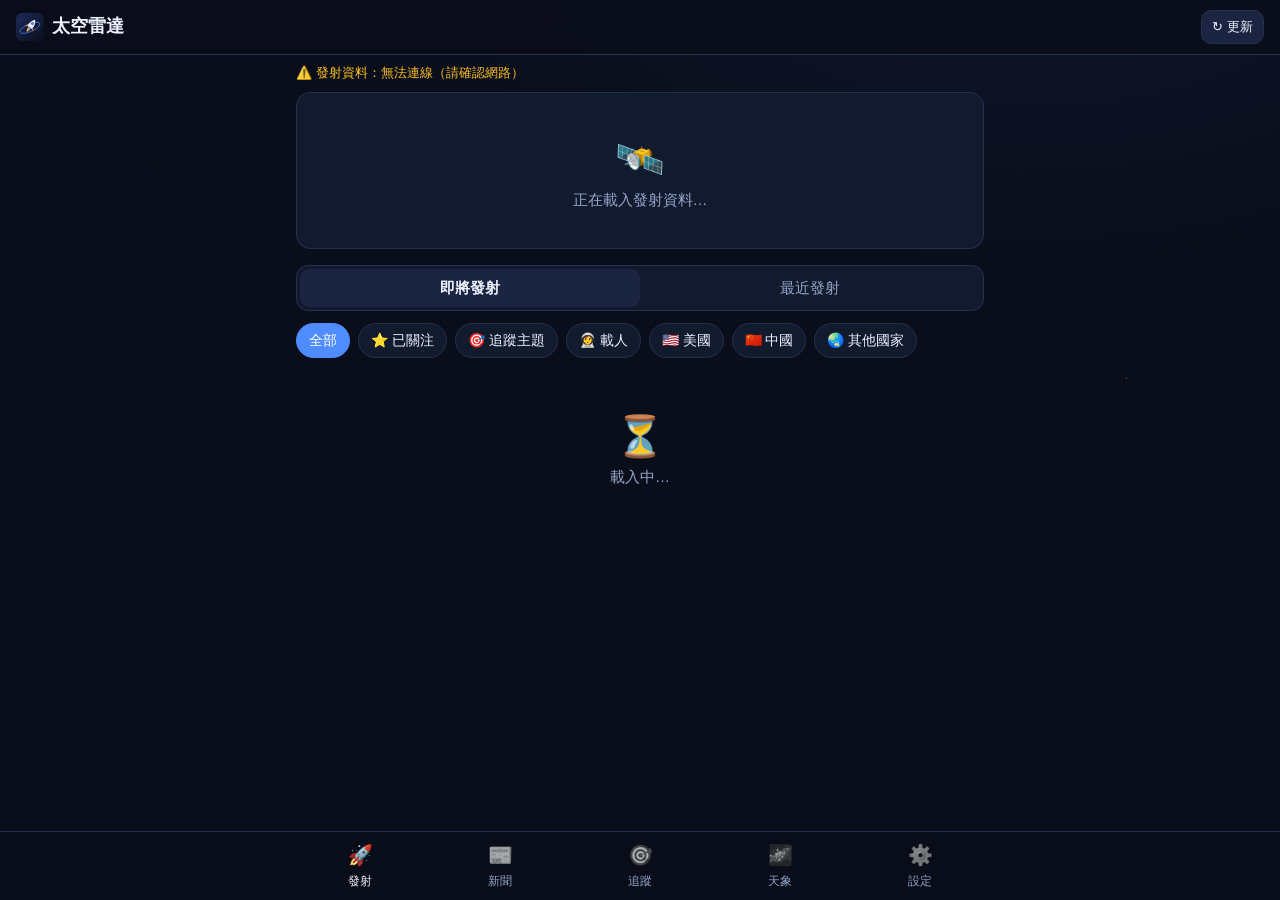
<file: space/index.html>
<!doctype html>
<html lang="zh-Hant">
<head>
  <meta charset="utf-8">
  <meta name="viewport" content="width=device-width, initial-scale=1, viewport-fit=cover">
  <title>太空雷達</title>
  <meta name="description" content="火箭發射倒數與提醒、太空新聞、任務追蹤、太空站過境與天象">
  <meta name="theme-color" content="#0a0e1a">
  <link rel="manifest" href="manifest.webmanifest">
  <link rel="icon" href="icon.svg" type="image/svg+xml">
  <link rel="apple-touch-icon" href="icon.svg">
  <link rel="stylesheet" href="styles.css">
</head>
<body>
  <header class="top">
    <div class="brand"><img src="icon.svg" alt=""><span>太空雷達</span></div>
    <button id="refresh" class="btn small" title="立即更新">↻ 更新</button>
  </header>
  <div id="status" class="status"></div>

  <main>
    <!-- 發射 -->
    <section id="tab-launches" class="tab active">
      <div id="notifBanner"></div>
      <div id="hero"></div>
      <div class="seg" id="launchSeg">
        <button data-v="up" class="on">即將發射</button>
        <button data-v="past">最近發射</button>
      </div>
      <div class="chips scroll" id="launchFilter"></div>
      <div id="launchList"></div>
    </section>

    <!-- 新聞 -->
    <section id="tab-news" class="tab">
      <form id="newsSearch" class="search">
        <input id="newsQ" type="search" placeholder="搜尋新聞（英文），例如 Starship、Mars" autocomplete="off">
        <button class="btn primary">搜尋</button>
      </form>
      <div class="chips scroll" id="newsFilter"></div>
      <div id="newsList"></div>
      <div class="center"><button id="newsMore" class="btn" hidden>載入更多</button></div>
    </section>

    <!-- 追蹤 -->
    <section id="tab-topics" class="tab">
      <h2>我的追蹤 <span id="topicCount" class="muted"></span></h2>
      <p class="hint">追蹤的主題有新的發射排程或新聞時會通知你；相關的發射會自動加入關注（⭐），發射前提醒。</p>
      <div id="topicList"></div>
      <h3 class="label">加入追蹤主題</h3>
      <div id="topicPresets" class="chips"></div>
      <details class="card" id="customTopic">
        <summary>＋ 自訂主題</summary>
        <form id="topicForm" class="form">
          <label>名稱<input name="name" required placeholder="例如：SpaceX 龍飛船"></label>
          <label>英文關鍵字（用逗號分隔）<input name="keywords" required placeholder="例如：Dragon, Crew-12"></label>
          <p class="hint">新聞與發射資料是英文的，所以關鍵字要用英文。含大寫字母的關鍵字會區分大小寫，全小寫則不區分。</p>
          <button class="btn primary">加入</button>
        </form>
      </details>

      <h2>近期太空事件</h2>
      <p class="hint">對接、太空漫步、探測器飛掠、著陸等（發射以外的重要時刻）。</p>
      <div id="eventList"></div>
    </section>

    <!-- 天象 -->
    <section id="tab-sky" class="tab">
      <div class="card locbar">
        <div class="grow">📍 觀測地點：<b id="locName"></b><div class="meta" id="locCoord"></div></div>
        <select id="locPreset" aria-label="選擇城市"></select>
        <button id="useGeo" class="btn small">目前位置</button>
      </div>
      <div id="moonCard"></div>

      <h2>太空站過境 <span class="muted">肉眼可見</span></h2>
      <p class="hint">太空站被陽光照亮、天空又夠暗時，看起來像一顆不閃爍、快速移動的亮星。按 🔔 會在出現前 10 分鐘通知你。</p>
      <div id="passList"></div>

      <h2>今晚的行星</h2>
      <div id="planetList" class="card"></div>

      <h2>天象行事曆</h2>
      <div class="chips scroll" id="skyFilter"></div>
      <div id="skyList"></div>
    </section>

    <!-- 設定 -->
    <section id="tab-settings" class="tab">
      <h2>設定</h2>
      <div class="card">
        <h3>通知</h3>
        <p id="notifState" class="muted"></p>
        <div class="row">
          <button id="enableNotif" class="btn primary">開啟通知</button>
          <button id="testNotif" class="btn">測試通知</button>
        </div>
      </div>

      <div class="card">
        <h3>🚀 關注的發射（⭐）</h3>
        <h4>發射前提醒</h4>
        <div id="offsets" class="checks"></div>
        <label class="check"><input type="checkbox" data-set="notifyChange"> 發射時間變更、確定發射時通知</label>
        <label class="check"><input type="checkbox" data-set="notifyResult"> 發射成功／失敗／暫停時通知</label>
        <h4>追蹤主題</h4>
        <label class="check"><input type="checkbox" data-set="autoWatch"> 追蹤主題的發射自動加入關注</label>
        <label class="check"><input type="checkbox" data-set="notifyNewLaunch"> 追蹤主題有新的發射排程時通知</label>
        <label class="check"><input type="checkbox" data-set="notifyNews"> 追蹤主題有新聞時通知</label>
      </div>

      <div class="card">
        <h3>🌌 天象</h3>
        <label class="check"><input type="checkbox" data-set="notifySky"> 日月食、流星雨等重要天象前一天提醒</label>
        <label class="check"><input type="checkbox" data-set="notifyIss"> 太空站明亮過境自動提醒</label>
        <label class="inline">明亮過境的標準：最高仰角至少
          <select data-set="issMinEl" data-num>
            <option value="30">30°</option><option value="40">40°</option><option value="50">50°</option><option value="60">60°</option>
          </select>
        </label>
      </div>

      <div class="card">
        <h3>更新頻率（App 開著時）</h3>
        <label class="inline">發射資料
          <select data-set="launchEvery" data-num>
            <option value="30">每 30 分鐘</option><option value="60">每 1 小時</option><option value="120">每 2 小時</option>
          </select>
        </label>
        <label class="inline">新聞
          <select data-set="newsEvery" data-num>
            <option value="15">每 15 分鐘</option><option value="30">每 30 分鐘</option><option value="60">每 1 小時</option>
          </select>
        </label>
        <p class="hint" id="budget"></p>
      </div>

      <div class="card">
        <h3>備份</h3>
        <p class="hint">追蹤主題、關注的發射和設定都只存在這台裝置的瀏覽器裡。</p>
        <div class="row">
          <button id="exportBtn" class="btn">匯出</button>
          <label class="btn">匯入<input id="importFile" type="file" accept="application/json" hidden></label>
          <button id="clearCache" class="btn danger">清除快取資料</button>
        </div>
      </div>

      <div class="card about">
        <h3>資料來源</h3>
        <ul>
          <li>發射與太空事件：<a href="https://thespacedevs.com/llapi" target="_blank" rel="noopener">Launch Library 2</a>（The Space Devs）</li>
          <li>新聞：<a href="https://spaceflightnewsapi.net/" target="_blank" rel="noopener">Spaceflight News API</a></li>
          <li>太空站軌道：<a href="https://celestrak.org/" target="_blank" rel="noopener">CelesTrak</a></li>
          <li>天文計算：Astronomy Engine、satellite.js（在你的裝置上計算）</li>
        </ul>
        <p class="hint">天象時間為推算值，可能有幾分鐘誤差；重要天象請以各地天文台公告為準。</p>
      </div>
      <p class="hint" id="lastCheck"></p>
    </section>
  </main>

  <nav class="tabs">
    <button data-tab="launches" class="active"><span>🚀</span>發射</button>
    <button data-tab="news"><span>📰</span>新聞<b id="newsBadge" class="badge" hidden></b></button>
    <button data-tab="topics"><span>🎯</span>追蹤</button>
    <button data-tab="sky"><span>🌌</span>天象</button>
    <button data-tab="settings"><span>⚙️</span>設定</button>
  </nav>

  <div id="sheet" class="sheet" hidden>
    <div class="sheet-bg" data-close></div>
    <div class="sheet-panel" role="dialog" aria-modal="true">
      <button class="sheet-close" data-close aria-label="關閉">✕</button>
      <div id="sheetBody"></div>
    </div>
  </div>
  <div id="toasts"></div>

  <script src="vendor/astronomy.min.js"></script>
  <script src="vendor/satellite.min.js"></script>
  <script src="js/store.js"></script>
  <script src="js/data.js"></script>
  <script src="js/api.js"></script>
  <script src="js/checker.js"></script>
  <script src="js/sky.js"></script>
  <script src="js/app.js"></script>
</body>
</html>
</file>
<file: space/styles.css>
:root {
  --bg: #0a0e1a; --card: #121a2e; --card2: #1b2541; --text: #eef2ff; --muted: #94a3c8;
  --accent: #ff7a45; --accent2: #4f8cff; --ok: #34d399; --warn: #fbbf24; --fail: #f87171; --line: #25304f;
  color-scheme: dark;
}
* { box-sizing: border-box; }
html, body { margin: 0; background: var(--bg); color: var(--text); }
body {
  font: 15px/1.5 -apple-system, BlinkMacSystemFont, "PingFang TC", "Noto Sans TC", "Microsoft JhengHei", sans-serif;
  padding-bottom: calc(72px + env(safe-area-inset-bottom));
  background:
    radial-gradient(1px 1px at 12% 18%, #ffffff55 50%, transparent 51%),
    radial-gradient(1px 1px at 72% 8%, #ffffff44 50%, transparent 51%),
    radial-gradient(1.5px 1.5px at 88% 42%, #ffffff33 50%, transparent 51%),
    radial-gradient(1px 1px at 35% 64%, #ffffff33 50%, transparent 51%),
    radial-gradient(900px 500px at 80% -10%, #1b2a5a55, transparent 70%),
    var(--bg);
  background-attachment: fixed;
}
main { max-width: 720px; margin: 0 auto; padding: 0 16px 24px; }
h2 { font-size: 19px; margin: 22px 0 8px; }
h3 { font-size: 16px; margin: 0 0 8px; }
h4 { font-size: 14px; margin: 14px 0 6px; color: var(--muted); }
.label { font-size: 13px; color: var(--muted); margin: 20px 0 8px; font-weight: 600; }
.muted { color: var(--muted); font-weight: 400; font-size: 14px; }
.hint { color: var(--muted); font-size: 13px; margin: 4px 0 12px; }
.center { text-align: center; margin: 12px 0; }
a { color: #9cc0ff; }

.top {
  position: sticky; top: 0; z-index: 5; display: flex; align-items: center; justify-content: space-between;
  padding: calc(10px + env(safe-area-inset-top)) 16px 10px; background: rgba(10, 14, 26, .9);
  backdrop-filter: blur(10px); -webkit-backdrop-filter: blur(10px); border-bottom: 1px solid var(--line);
}
.brand { display: flex; align-items: center; gap: 8px; font-weight: 700; font-size: 18px; }
.brand img { width: 28px; height: 28px; }
.status { max-width: 720px; margin: 0 auto; padding: 0 16px; font-size: 13px; color: var(--muted); }
.status:not(:empty) { padding-top: 8px; }
.status .err { color: var(--warn); }

.tab { display: none; }
.tab.active { display: block; }

.btn {
  display: inline-flex; align-items: center; justify-content: center; gap: 4px; border: 1px solid var(--line);
  background: var(--card2); color: var(--text); border-radius: 10px; padding: 9px 14px; font: inherit;
  font-size: 14px; cursor: pointer; text-decoration: none; white-space: nowrap;
}
.btn:hover { border-color: var(--accent2); }
.btn.primary { background: linear-gradient(135deg, var(--accent), #e8496b); border: 0; font-weight: 600; color: #fff; }
.btn.small { padding: 6px 10px; font-size: 13px; }
.btn.danger { color: #ff9aa8; }
.btn.live { background: #dc2626; border-color: #dc2626; color: #fff; font-weight: 600; }
.btn:disabled { opacity: .5; cursor: default; }
.row { display: flex; gap: 8px; flex-wrap: wrap; }

input, select {
  width: 100%; background: var(--card); color: var(--text); border: 1px solid var(--line); border-radius: 10px;
  padding: 10px 12px; font: inherit; min-width: 0;
}
input:focus, select:focus { outline: 2px solid var(--accent2); border-color: transparent; }
.search { display: flex; gap: 8px; margin-top: 16px; }
.search input { flex: 1; }

.chips { display: flex; flex-wrap: wrap; gap: 8px; margin: 12px 0; }
.chips.scroll { flex-wrap: nowrap; overflow-x: auto; scrollbar-width: none; margin-left: -16px; margin-right: -16px; padding: 0 16px; }
.chips.scroll::-webkit-scrollbar { display: none; }
.chip {
  flex: none; border: 1px solid var(--line); background: var(--card); color: var(--text); border-radius: 999px;
  padding: 6px 12px; font: inherit; font-size: 14px; cursor: pointer; white-space: nowrap;
}
.chip.on { border-color: var(--accent); color: var(--accent); }
.chip.sel { background: var(--accent2); border-color: var(--accent2); color: #fff; }

.seg { display: flex; background: var(--card); border: 1px solid var(--line); border-radius: 12px; padding: 3px; margin-top: 16px; }
.seg button { flex: 1; background: none; border: 0; color: var(--muted); font: inherit; padding: 8px; border-radius: 9px; cursor: pointer; }
.seg button.on { background: var(--card2); color: var(--text); font-weight: 600; }

.card { background: var(--card); border: 1px solid var(--line); border-radius: 14px; padding: 14px; margin: 10px 0; }
details.card summary { cursor: pointer; font-weight: 600; }
.grow { flex: 1; min-width: 0; }
.meta { font-size: 13px; color: var(--muted); overflow-wrap: anywhere; }
.ellipsis { white-space: nowrap; overflow: hidden; text-overflow: ellipsis; }
.title { font-weight: 600; overflow-wrap: anywhere; }
.empty { text-align: center; color: var(--muted); padding: 36px 12px; }
.empty .big { font-size: 40px; }
.banner { background: rgba(79, 140, 255, .12); border: 1px solid rgba(79, 140, 255, .4); border-radius: 12px; padding: 12px; margin: 14px 0 0; font-size: 14px; }
.banner .row { margin-top: 8px; }

/* 標籤 */
.tags { display: flex; flex-wrap: wrap; gap: 4px; margin-top: 6px; }
.tag { display: inline-block; font-size: 11px; padding: 1px 7px; border-radius: 6px; background: var(--card2); color: var(--muted); white-space: nowrap; }
.tag.go { background: rgba(52, 211, 153, .15); color: var(--ok); }
.tag.ok { background: rgba(52, 211, 153, .15); color: var(--ok); }
.tag.tbc { background: rgba(251, 191, 36, .14); color: var(--warn); }
.tag.hold { background: rgba(251, 191, 36, .2); color: var(--warn); }
.tag.fail { background: rgba(248, 113, 113, .16); color: var(--fail); }
.tag.live { background: #dc2626; color: #fff; font-weight: 700; }
.tag.topic { background: rgba(255, 122, 69, .14); color: #ffb08f; }
.tag.vis { background: rgba(79, 140, 255, .18); color: #9cc0ff; }
.countdown { white-space: nowrap; font-variant-numeric: tabular-nums; color: var(--warn); font-weight: 600; }
.countdown.soon { color: var(--accent); }

/* 下一次發射 */
.hero {
  position: relative; overflow: hidden; border-radius: 18px; margin-top: 16px; min-height: 210px; cursor: pointer;
  background: #0d1426 center / cover no-repeat; border: 1px solid var(--line);
}
.hero::before { content: ""; position: absolute; inset: 0; background: linear-gradient(180deg, rgba(10, 14, 26, .25), rgba(10, 14, 26, .92) 70%); }
.hero .in { position: relative; padding: 16px; display: flex; flex-direction: column; justify-content: flex-end; min-height: 210px; }
.hero .kicker { font-size: 12px; color: #ffd3c2; font-weight: 700; letter-spacing: .08em; }
.hero .name { font-size: 21px; font-weight: 800; line-height: 1.25; margin: 2px 0; overflow-wrap: anywhere; }
.hero .big { font-size: 30px; font-weight: 800; font-variant-numeric: tabular-nums; margin-top: 6px; color: #fff; }
.hero .star { position: absolute; top: 12px; right: 12px; }

/* 發射列表 */
.launch { display: flex; gap: 12px; align-items: flex-start; cursor: pointer; }
.thumb { width: 64px; height: 64px; border-radius: 12px; object-fit: cover; flex: none; background: var(--card2); }
.thumb.ph { display: grid; place-items: center; font-size: 28px; }
.star {
  flex: none; width: 40px; height: 40px; border-radius: 50%; border: 1px solid var(--line); background: var(--card2);
  color: var(--muted); font-size: 20px; cursor: pointer; display: grid; place-items: center; padding: 0;
}
.star.on { color: #ffd166; border-color: #ffd16677; background: rgba(255, 209, 102, .12); }
.bell { font-size: 17px; }

/* 新聞 */
.article { display: flex; gap: 12px; }
.article .thumb { width: 92px; height: 70px; }
.article .title { font-size: 15px; line-height: 1.4; color: var(--text); text-decoration: none; display: block; }
.summary { font-size: 13px; color: #c3cbe3; margin-top: 4px; display: -webkit-box; -webkit-line-clamp: 3; -webkit-box-orient: vertical; overflow: hidden; }
.links { display: flex; flex-wrap: wrap; gap: 6px; margin-top: 10px; }
.links a, .links button { font-size: 13px; }

/* 追蹤主題 */
.topic-head { display: flex; align-items: center; gap: 10px; }
.topic-head .icon { font-size: 26px; width: 40px; height: 40px; display: grid; place-items: center; background: var(--card2); border-radius: 12px; flex: none; }
.kw { display: flex; gap: 6px; margin-top: 10px; }
.kw input { padding: 6px 10px; font-size: 13px; }
.mini { margin-top: 10px; border-top: 1px dashed var(--line); padding-top: 8px; }
.mini a, .mini div { display: block; font-size: 13px; color: #c3cbe3; text-decoration: none; padding: 2px 0; overflow: hidden; text-overflow: ellipsis; white-space: nowrap; }
.mini b { color: var(--muted); font-weight: 600; font-size: 12px; }

/* 日期方塊 */
.when { display: flex; gap: 12px; }
.date {
  flex: none; width: 56px; text-align: center; background: var(--card2); border-radius: 10px; padding: 6px 0; align-self: flex-start;
}
.date .m { font-size: 12px; color: var(--accent); font-weight: 700; }
.date .d { font-size: 22px; font-weight: 800; line-height: 1.1; }
.date .w { font-size: 11px; color: var(--muted); }

/* 天象 */
.locbar { display: flex; flex-wrap: wrap; gap: 8px; align-items: center; margin-top: 16px; }
.locbar select { width: auto; flex: none; padding: 6px 10px; font-size: 13px; }
.moon { display: flex; gap: 14px; align-items: center; }
.moon .emoji { font-size: 48px; line-height: 1; }
.pass .big { font-size: 18px; font-weight: 700; font-variant-numeric: tabular-nums; }
.planets { display: grid; grid-template-columns: auto 1fr auto; gap: 6px 12px; font-size: 14px; align-items: center; }
.planets .meta { font-size: 13px; }
.sky-ev.dim { opacity: .62; }

/* 設定 */
.form { display: grid; gap: 10px; margin-top: 12px; }
.form label { display: grid; gap: 4px; font-size: 13px; color: var(--muted); }
label.check { display: flex; align-items: center; gap: 8px; font-size: 14px; color: var(--text); cursor: pointer; margin-top: 8px; }
label.check input { width: auto; flex: none; }
label.inline { display: flex; align-items: center; justify-content: space-between; gap: 10px; font-size: 14px; margin-top: 10px; }
label.inline select { width: auto; }
.checks { display: flex; flex-wrap: wrap; gap: 6px 14px; }
.checks label { display: flex; align-items: center; gap: 6px; font-size: 14px; }
.checks input { width: auto; }
.about ul { margin: 0; padding-left: 20px; font-size: 14px; }

/* 詳細資料面板 */
.sheet { position: fixed; inset: 0; z-index: 20; display: flex; align-items: flex-end; justify-content: center; }
.sheet[hidden] { display: none; }
.sheet-bg { position: absolute; inset: 0; background: rgba(0, 0, 0, .6); }
.sheet-panel {
  position: relative; width: 100%; max-width: 720px; max-height: 92vh; overflow-y: auto; background: var(--bg);
  border: 1px solid var(--line); border-bottom: 0; border-radius: 20px 20px 0 0; padding: 0 0 calc(24px + env(safe-area-inset-bottom));
  animation: up .22s ease; overscroll-behavior: contain;
}
@keyframes up { from { transform: translateY(40px); opacity: 0; } }
.sheet-close {
  position: sticky; top: 10px; float: right; margin: 10px 10px 0 0; z-index: 2; width: 34px; height: 34px; border-radius: 50%;
  border: 0; background: rgba(0, 0, 0, .55); color: #fff; font-size: 16px; cursor: pointer;
}
.sheet .cover { height: 200px; background: #0d1426 center / cover no-repeat; margin-top: -44px; }
.sheet .body { padding: 14px 16px; }
.sheet h2 { margin: 4px 0; font-size: 21px; overflow-wrap: anywhere; }
.facts { display: grid; grid-template-columns: auto 1fr; gap: 6px 12px; font-size: 14px; margin: 12px 0; }
.facts dt { color: var(--muted); }
.facts dd { margin: 0; overflow-wrap: anywhere; }
.desc { font-size: 14px; color: #d3daf0; white-space: pre-line; }
.update { font-size: 13px; border-left: 2px solid var(--accent2); padding: 2px 0 2px 10px; margin: 8px 0; }
.patch { width: 72px; height: 72px; object-fit: contain; float: right; margin: 0 0 8px 8px; }

.tabs {
  position: fixed; bottom: 0; left: 0; right: 0; z-index: 5; display: flex; justify-content: center;
  background: rgba(10, 14, 26, .96); border-top: 1px solid var(--line); padding-bottom: env(safe-area-inset-bottom);
}
.tabs button {
  flex: 1; max-width: 140px; background: none; border: 0; color: var(--muted); font: inherit; font-size: 12px;
  padding: 8px 0 10px; display: flex; flex-direction: column; align-items: center; gap: 2px; cursor: pointer; position: relative;
}
.tabs button span { font-size: 20px; filter: grayscale(1); opacity: .7; }
.tabs button.active { color: var(--text); }
.tabs button.active span { filter: none; opacity: 1; }
.badge {
  position: absolute; top: 4px; left: calc(50% + 6px); background: var(--accent); color: #fff; font-size: 10px;
  border-radius: 999px; padding: 0 5px; min-width: 16px; line-height: 16px;
}

#toasts { position: fixed; left: 16px; right: 16px; bottom: calc(84px + env(safe-area-inset-bottom)); z-index: 30; display: grid; gap: 8px; justify-items: center; pointer-events: none; }
.toast {
  max-width: 480px; width: 100%; background: var(--card2); border: 1px solid var(--accent2); border-radius: 12px;
  padding: 10px 14px; box-shadow: 0 8px 24px rgba(0, 0, 0, .4); white-space: pre-line; font-size: 14px; animation: in .2s ease;
}
.toast b { display: block; }
@keyframes in { from { transform: translateY(10px); opacity: 0; } }
.spin { display: inline-block; animation: spin 1s linear infinite; }
@keyframes spin { to { transform: rotate(360deg); } }
</file>
